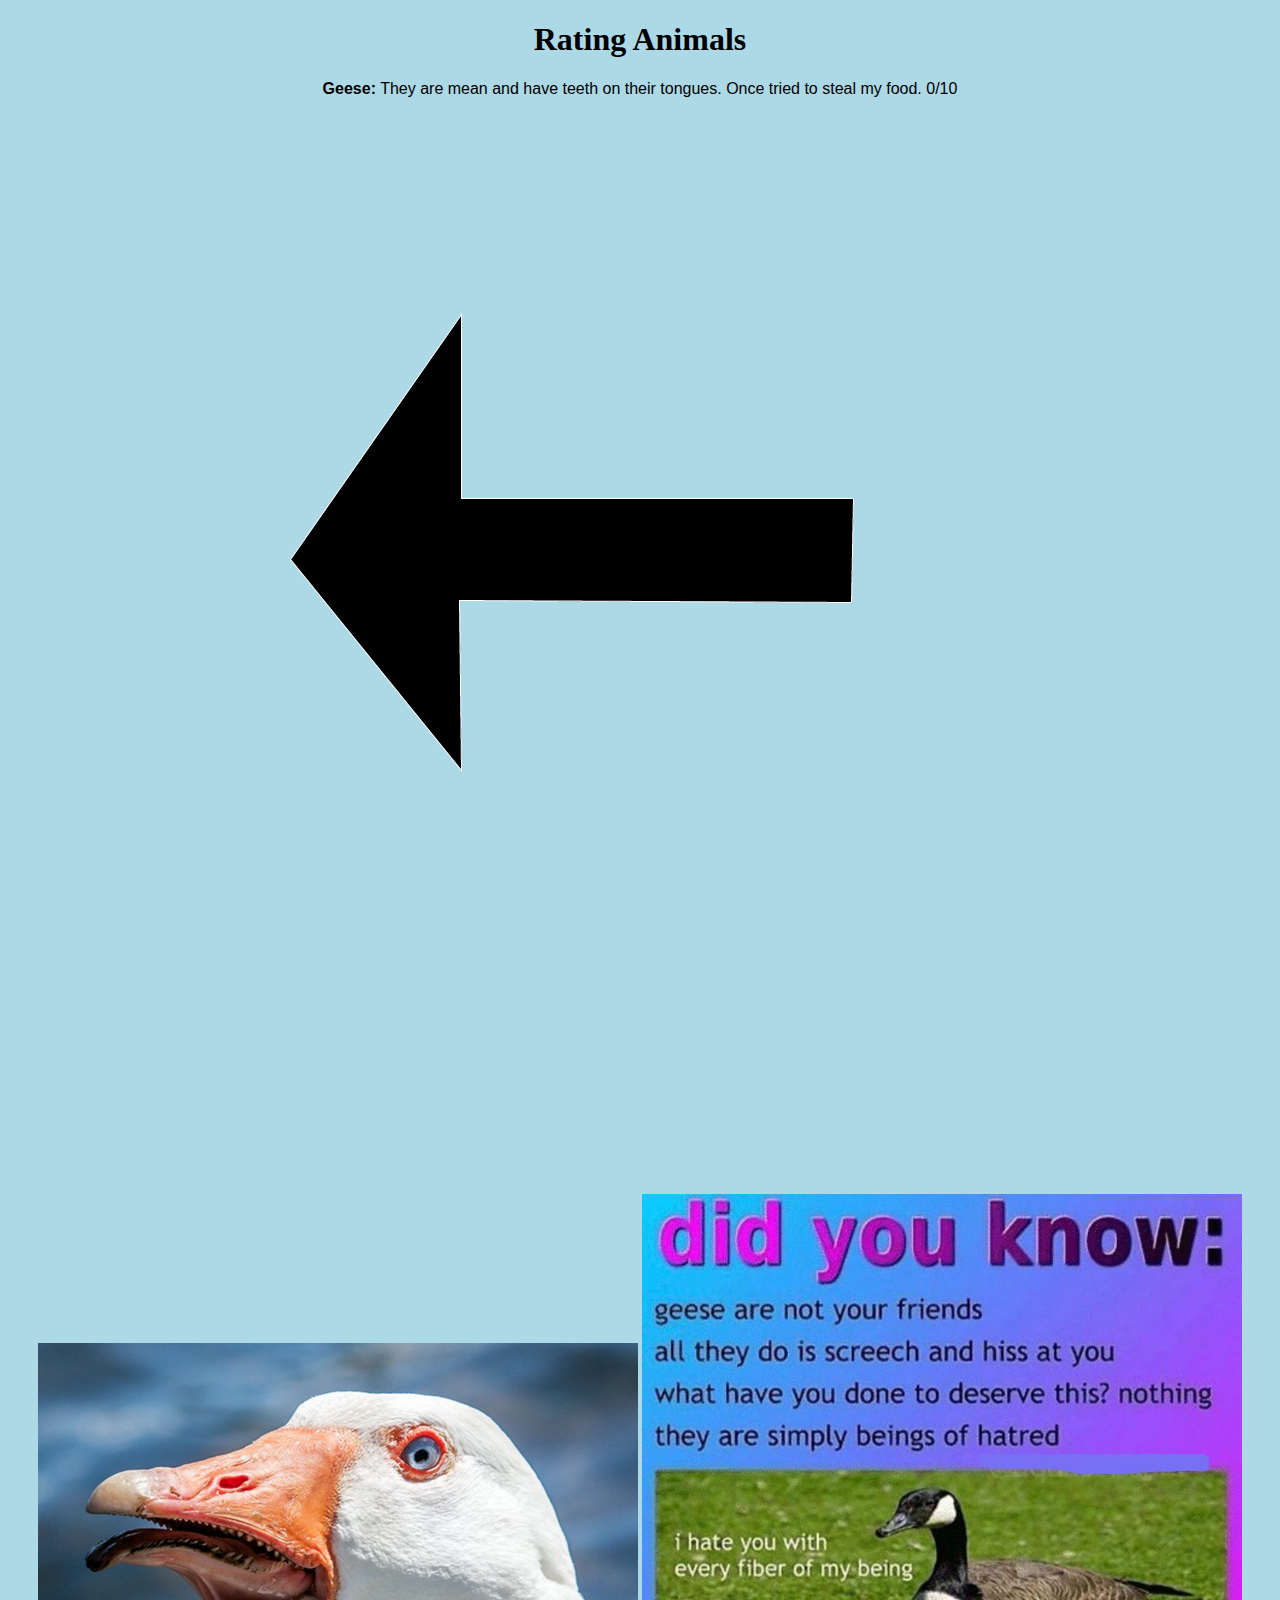
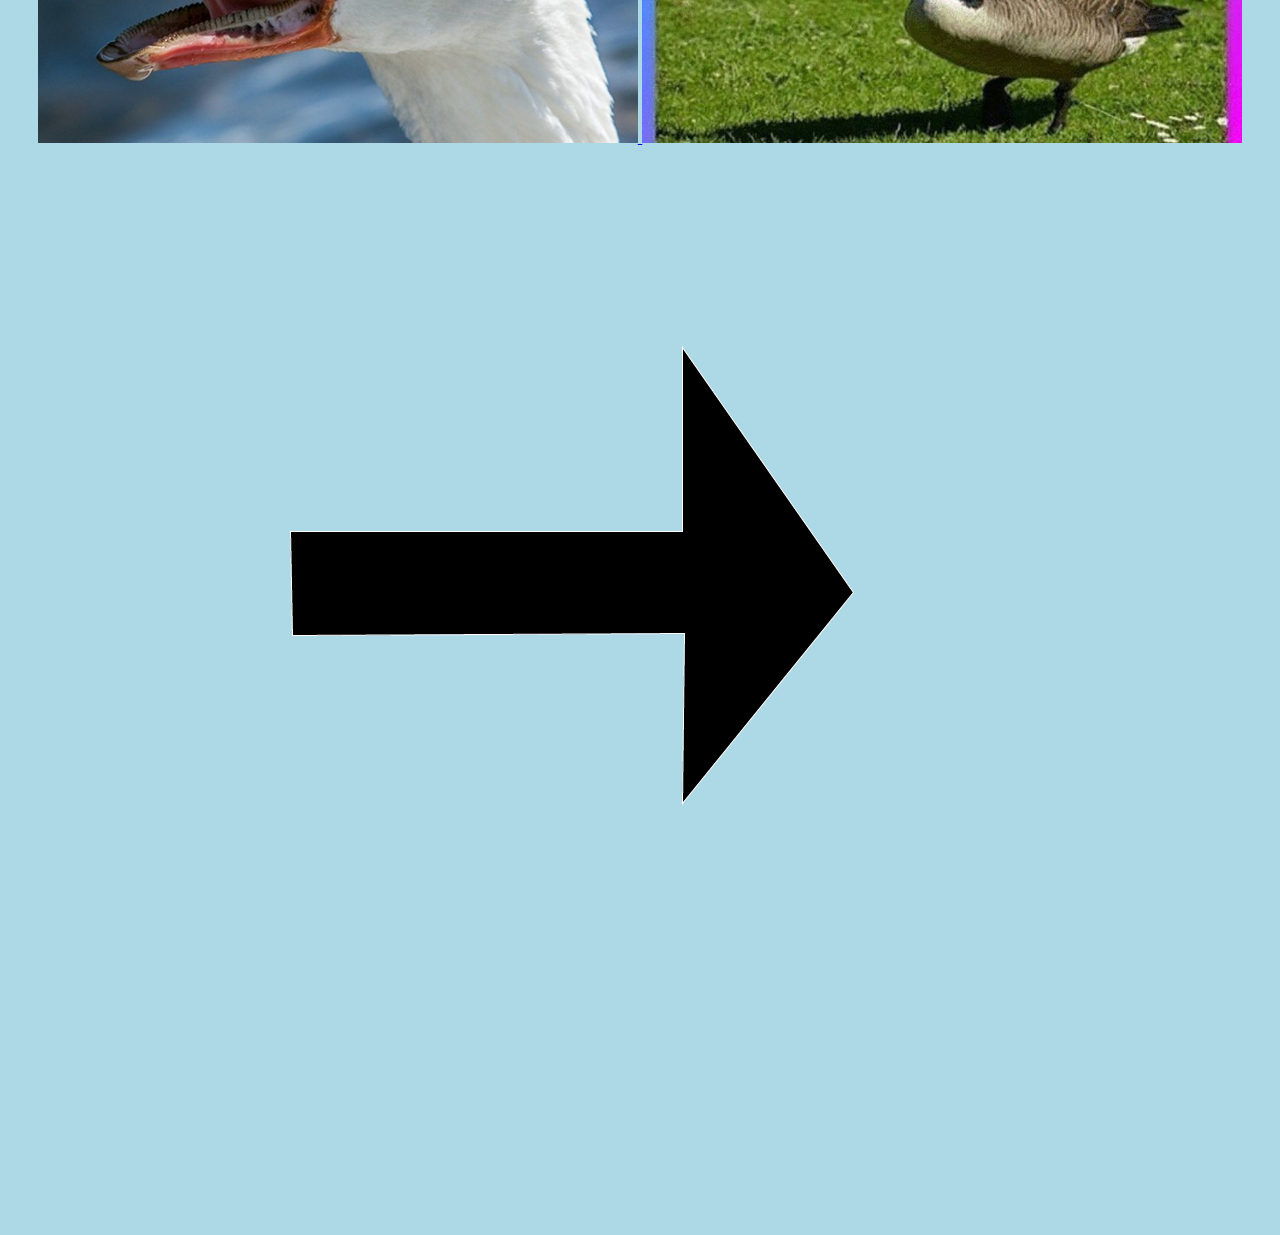
<file: index.html>
<!DOCTYPE html>
<html>
  <head>
    <meta charset="utf-8">
    <meta name="viewport" content="width=device-width">
    <title>Homepage</title>
    <link href="style.css" rel="stylesheet" type="text/css" />
  </head>
<body>
    <div width="900" align="center">
        <h1>Rating Animals</h1>
        <p><strong>Geese:</strong> They are mean and have teeth on their tongues. Once tried to steal my food. 0/10</p>

        <a href="rats.html"><img 
        <img src="animals-images/arrow-left.png" align="top">
        
        <img src="animals-images/geese1.jpeg" width="600">
        <img src="animals-images/geese2.jpg.webp" width="600">
        
        <a href="cats.html"><img src="animals-images/arrow-right.png" align="top"></a>
    </div>
</body>
</html>
</file>
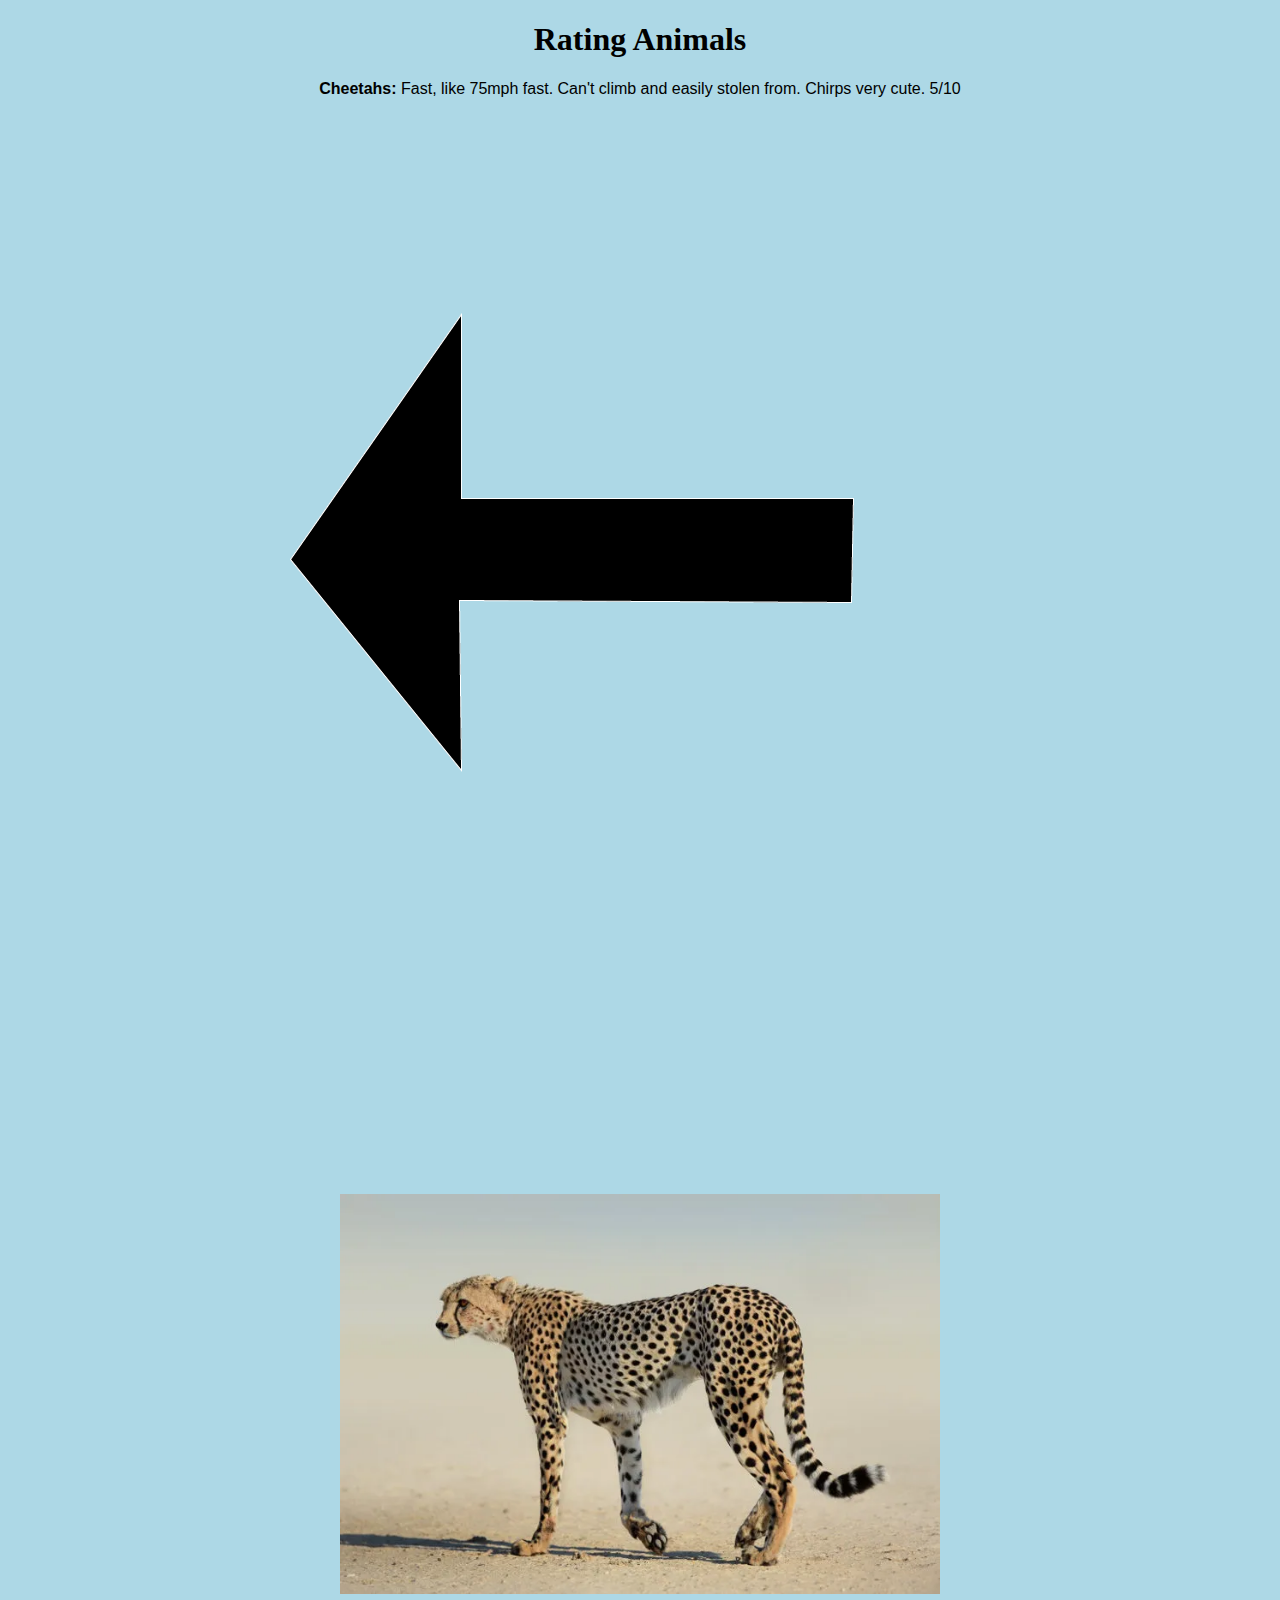
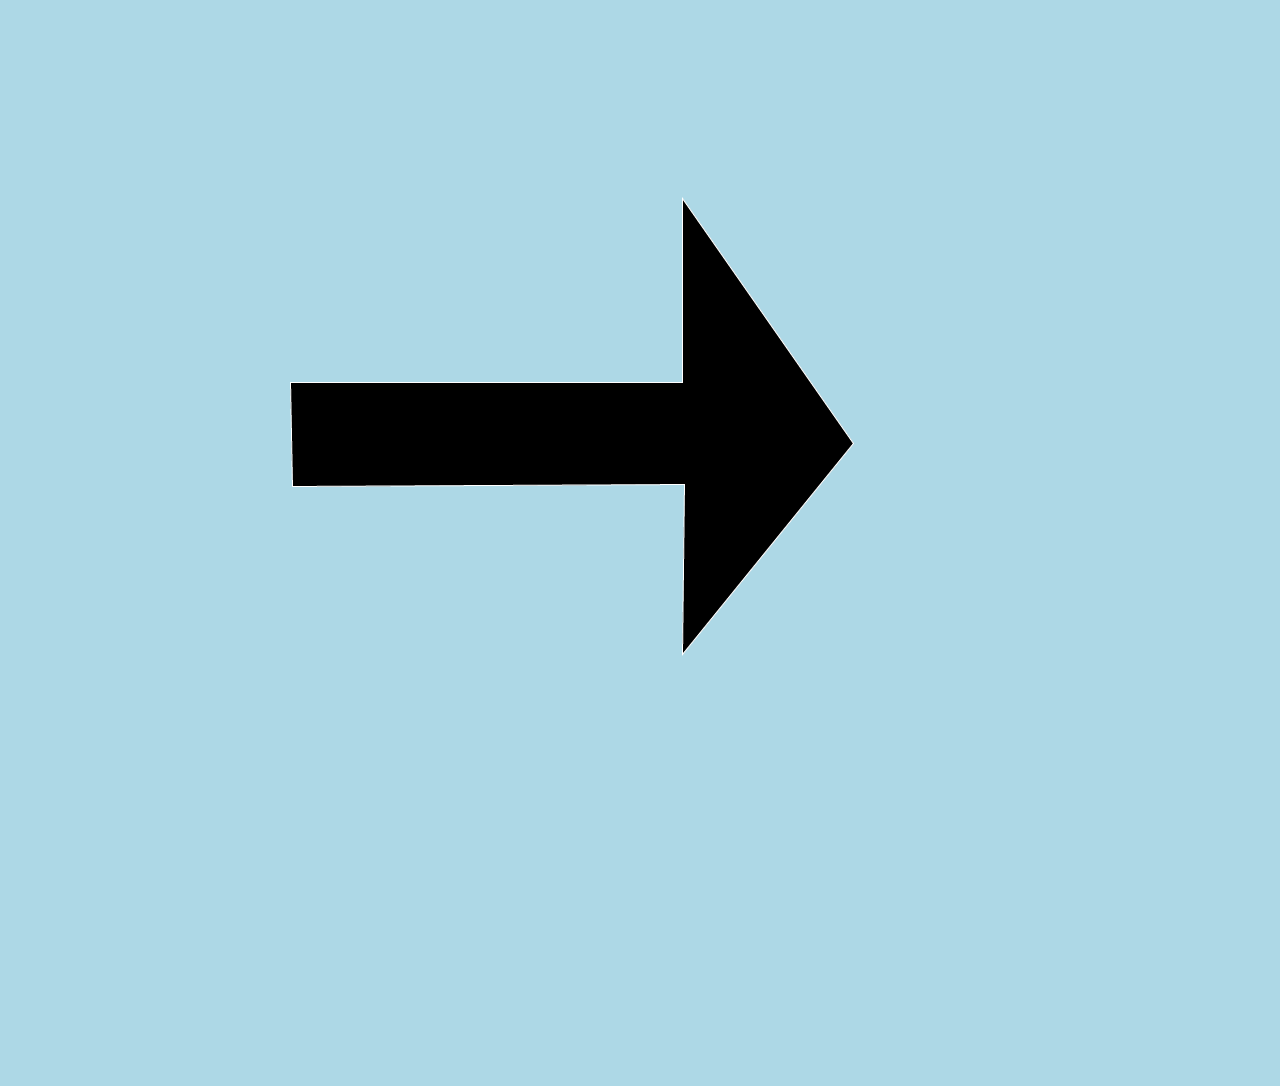
<file: cheetahs.html>
<!DOCTYPE html>
<html>
  <head>
    <meta charset="utf-8">
    <meta name="viewport" content="width=device-width">
    <title>Homepage</title>
    <link href="style.css" rel="stylesheet" type="text/css" />
  </head>
<body>
    <div width="900" align="center">
        <h1>Rating Animals</h1>
        <p><strong>Cheetahs:</strong> Fast, like 75mph fast. Can't climb and easily stolen from. Chirps very cute. 5/10</p>

        <a href="cats.html"><img 
        <img src="animals-images/arrow-left.png" align="top">
        
        <img src="animals-images/cheetah.jpg.webp" width="600">
        
        <a href="dogs.html"><img src="animals-images/arrow-right.png" align="top"></a>
    </div>
</body>
</html>
</file>
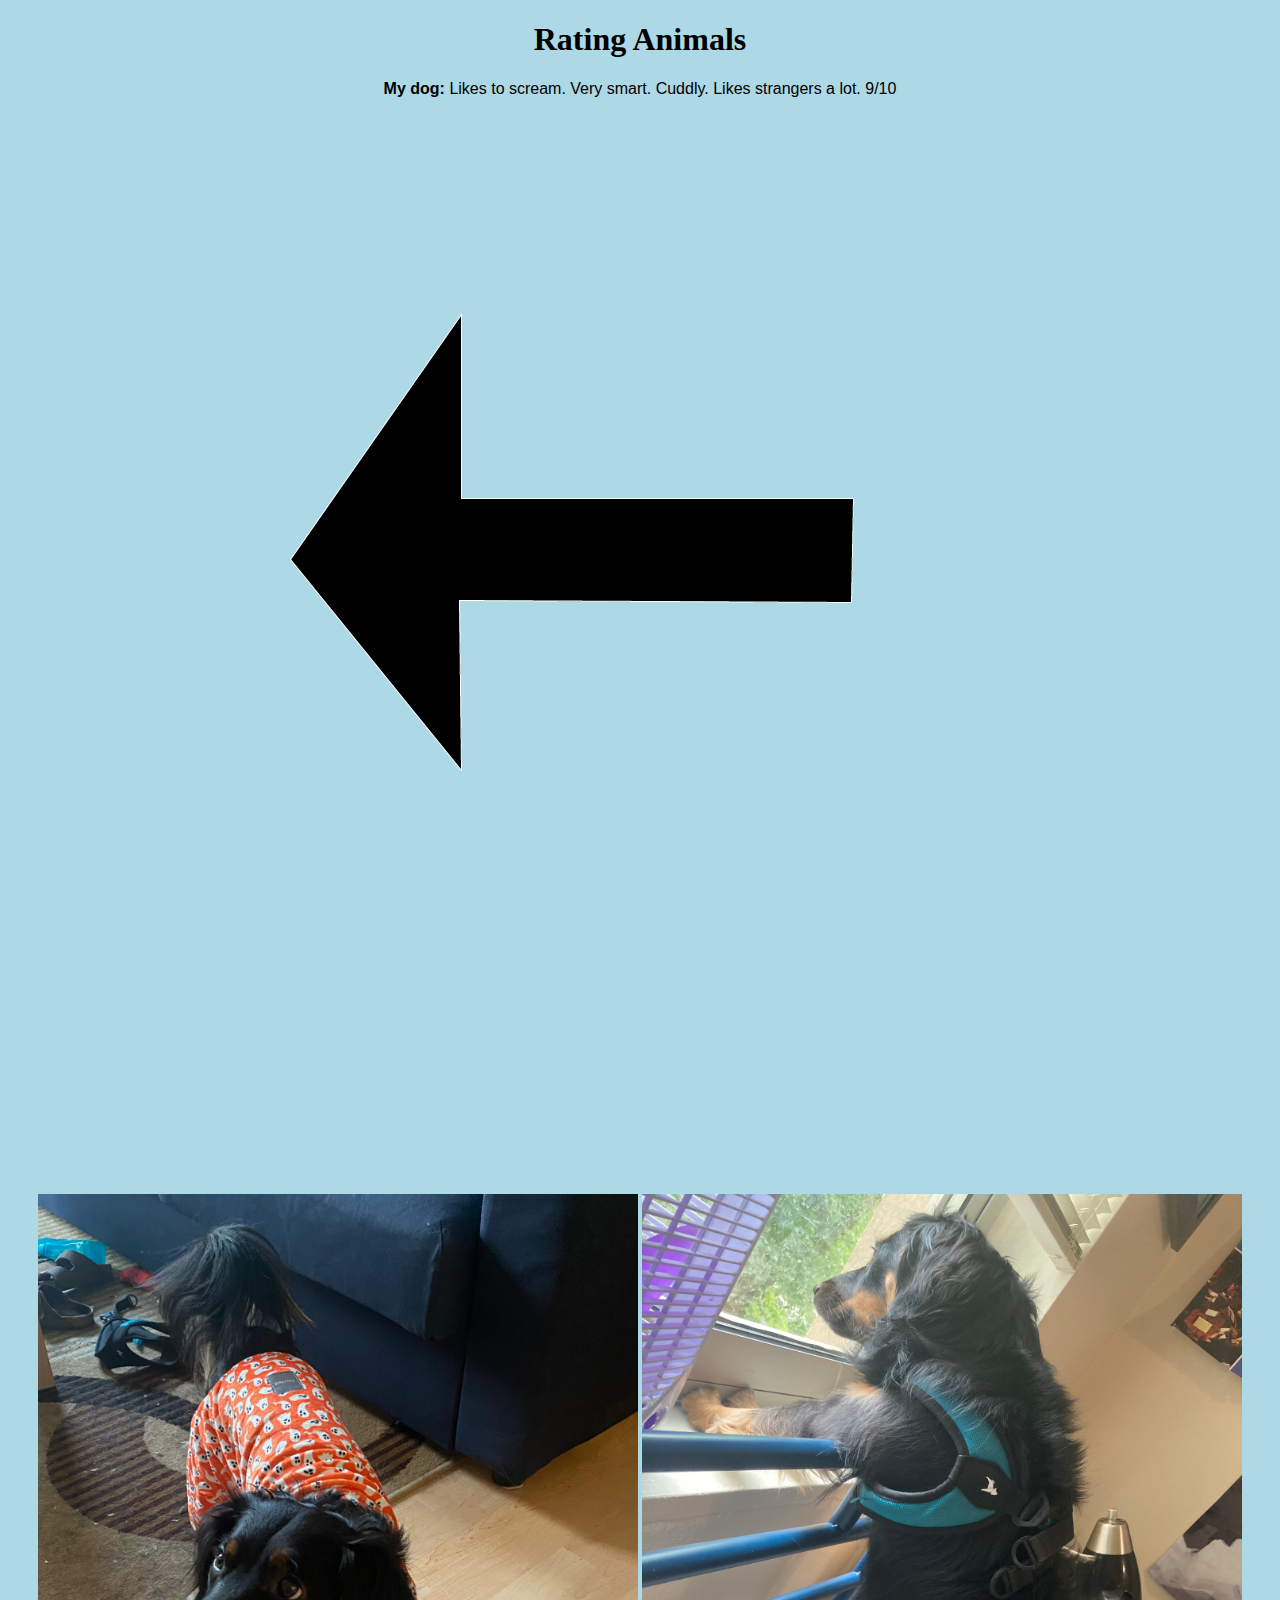
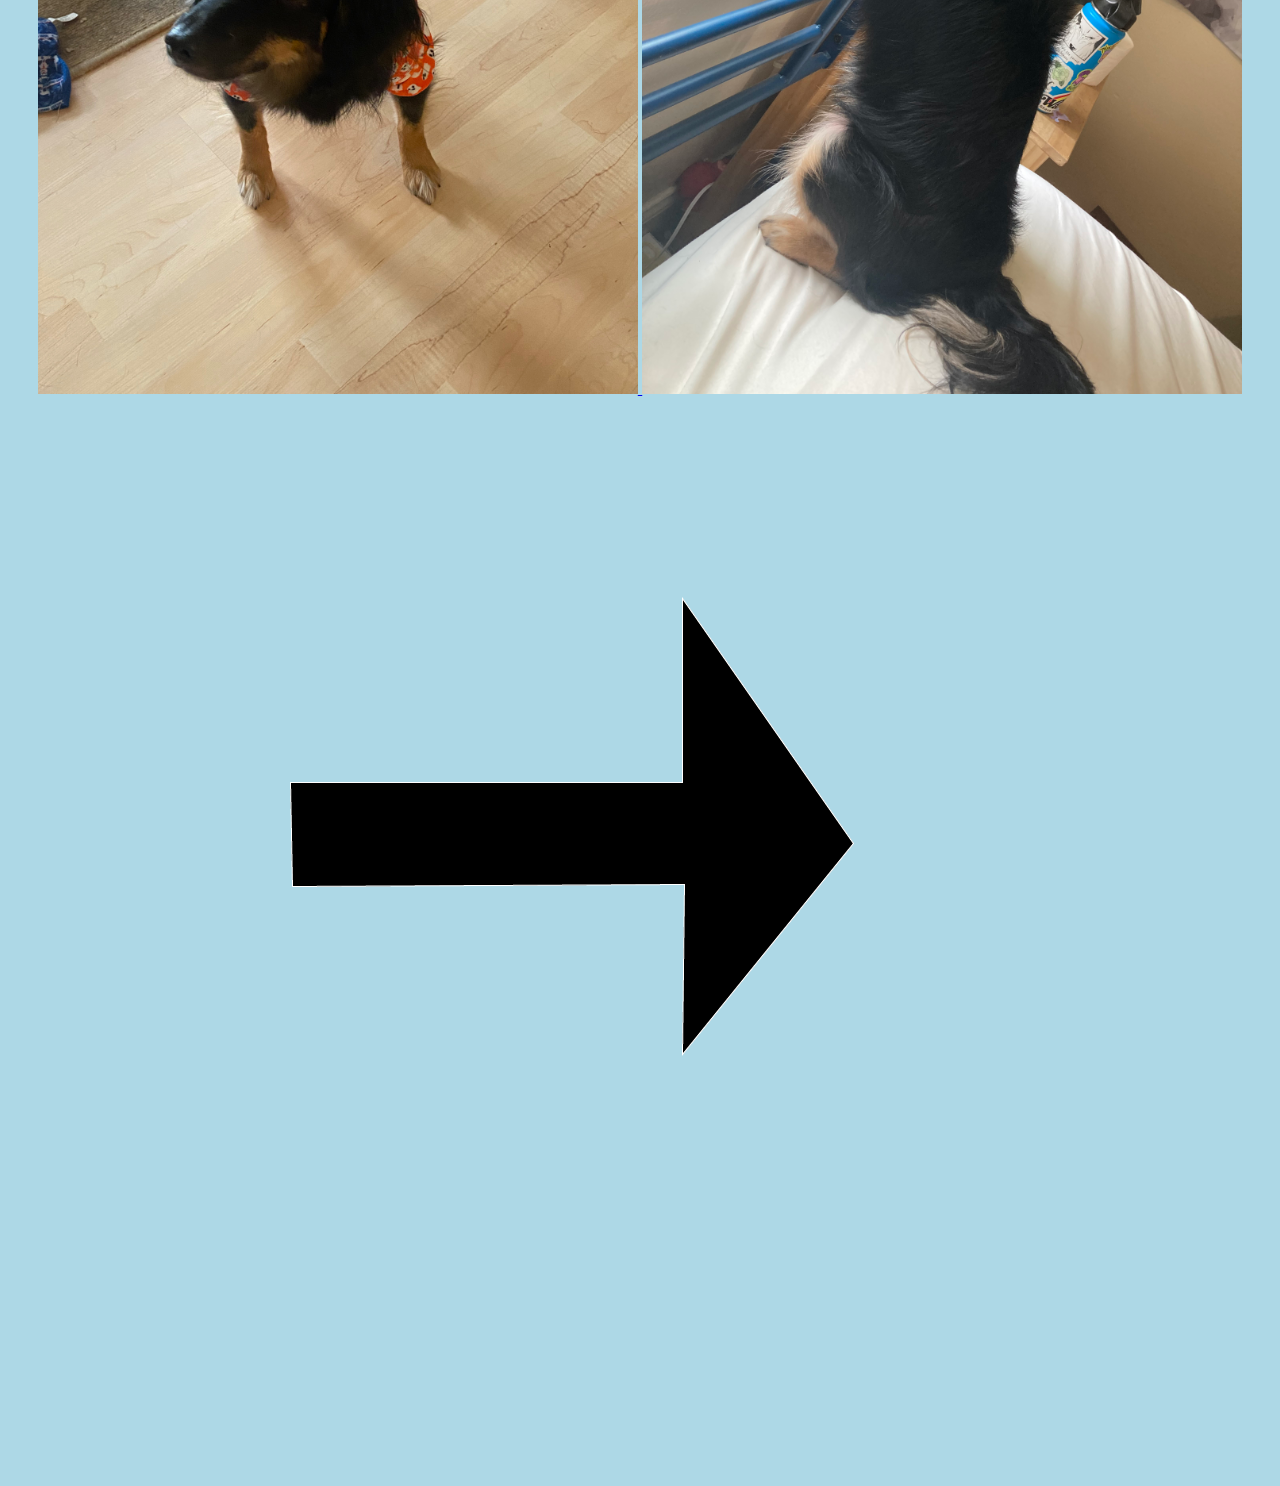
<file: dogs.html>
<!DOCTYPE html>
<html>
  <head>
    <meta charset="utf-8">
    <meta name="viewport" content="width=device-width">
    <title>Homepage</title>
    <link href="style.css" rel="stylesheet" type="text/css" />
  </head>
<body>
    <div width="900" align="center">
        <h1>Rating Animals</h1>
        <p><strong>My dog:</strong> Likes to scream. Very smart. Cuddly. Likes strangers a lot. 9/10</p>

        <a href="cheetahs.html"><img 
        <img src="animals-images/arrow-left.png" align="top">
        
        <img src="animals-images/boo1.jpg" width="600">
        <img src="animals-images/boo2.jpeg" width="600">
        
        <a href="rats.html"><img src="animals-images/arrow-right.png" align="top"></a>
    </div>
</body>
</html>
</file>
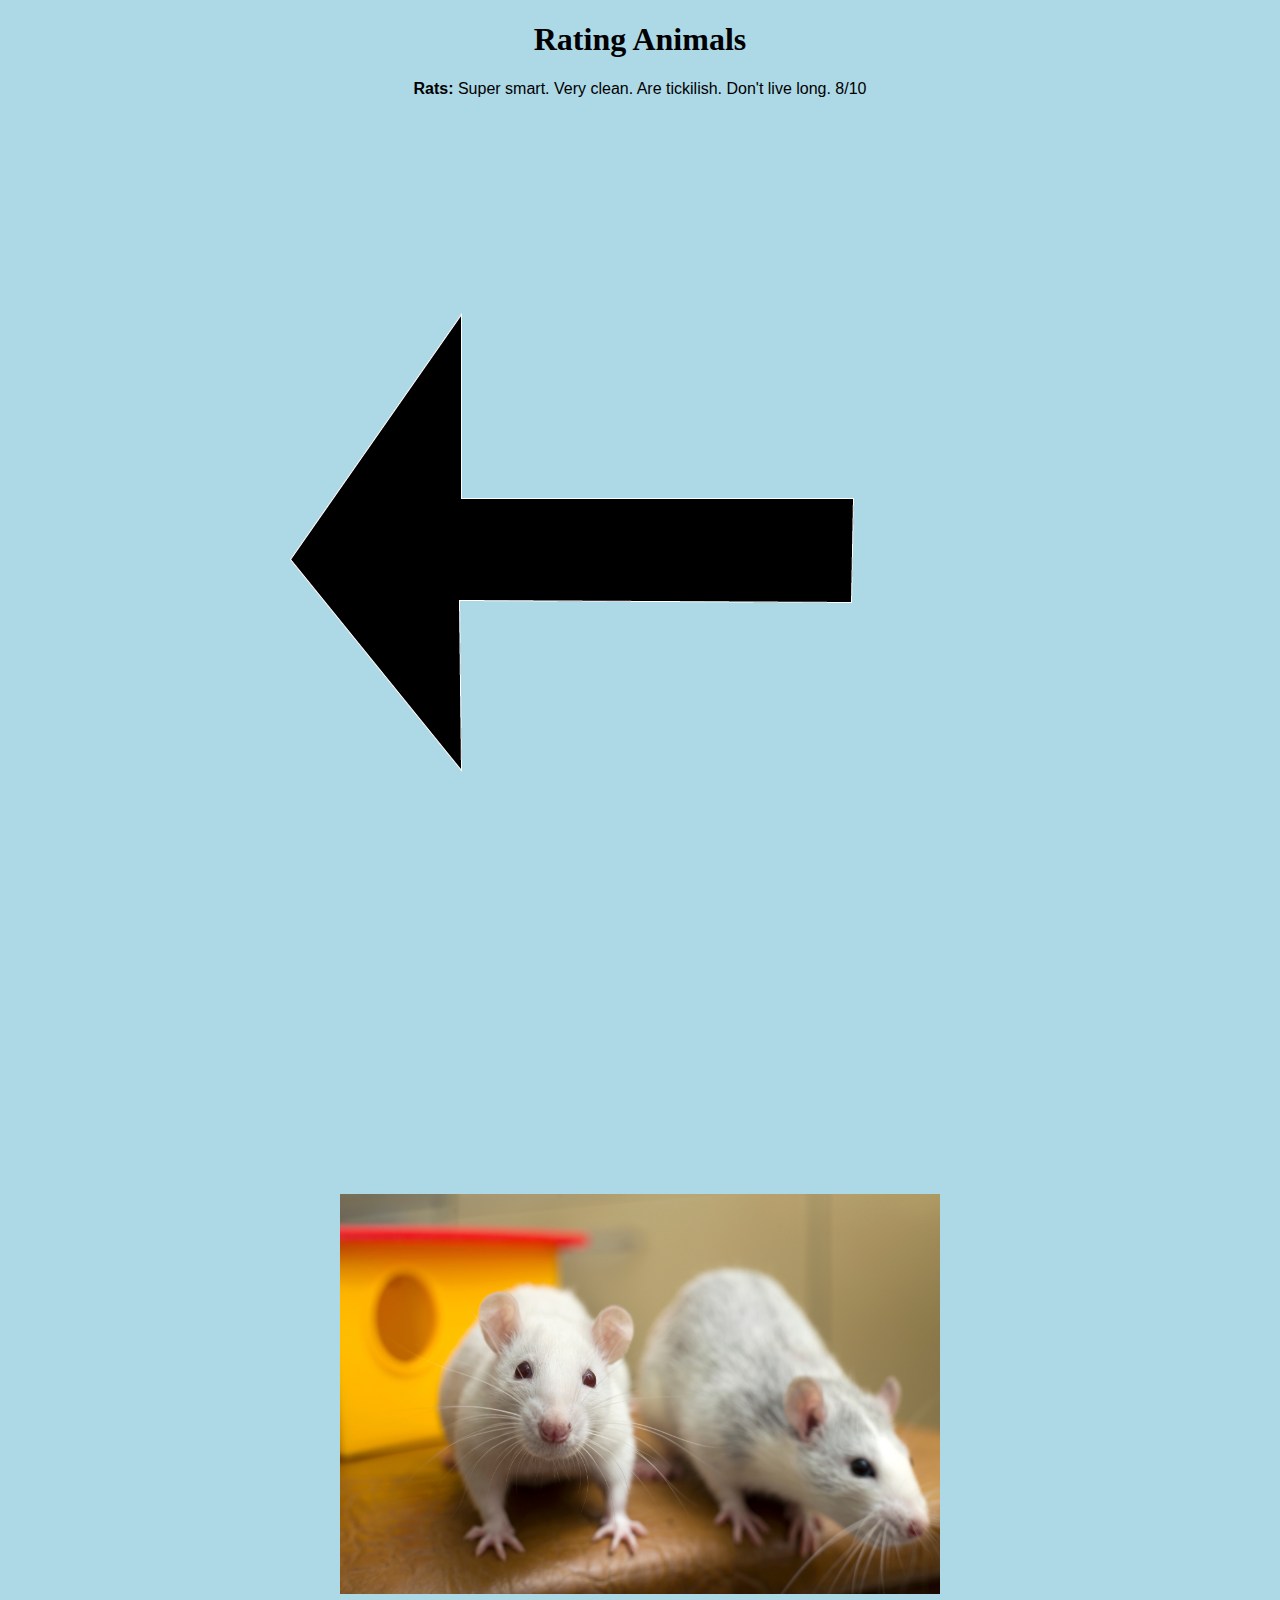
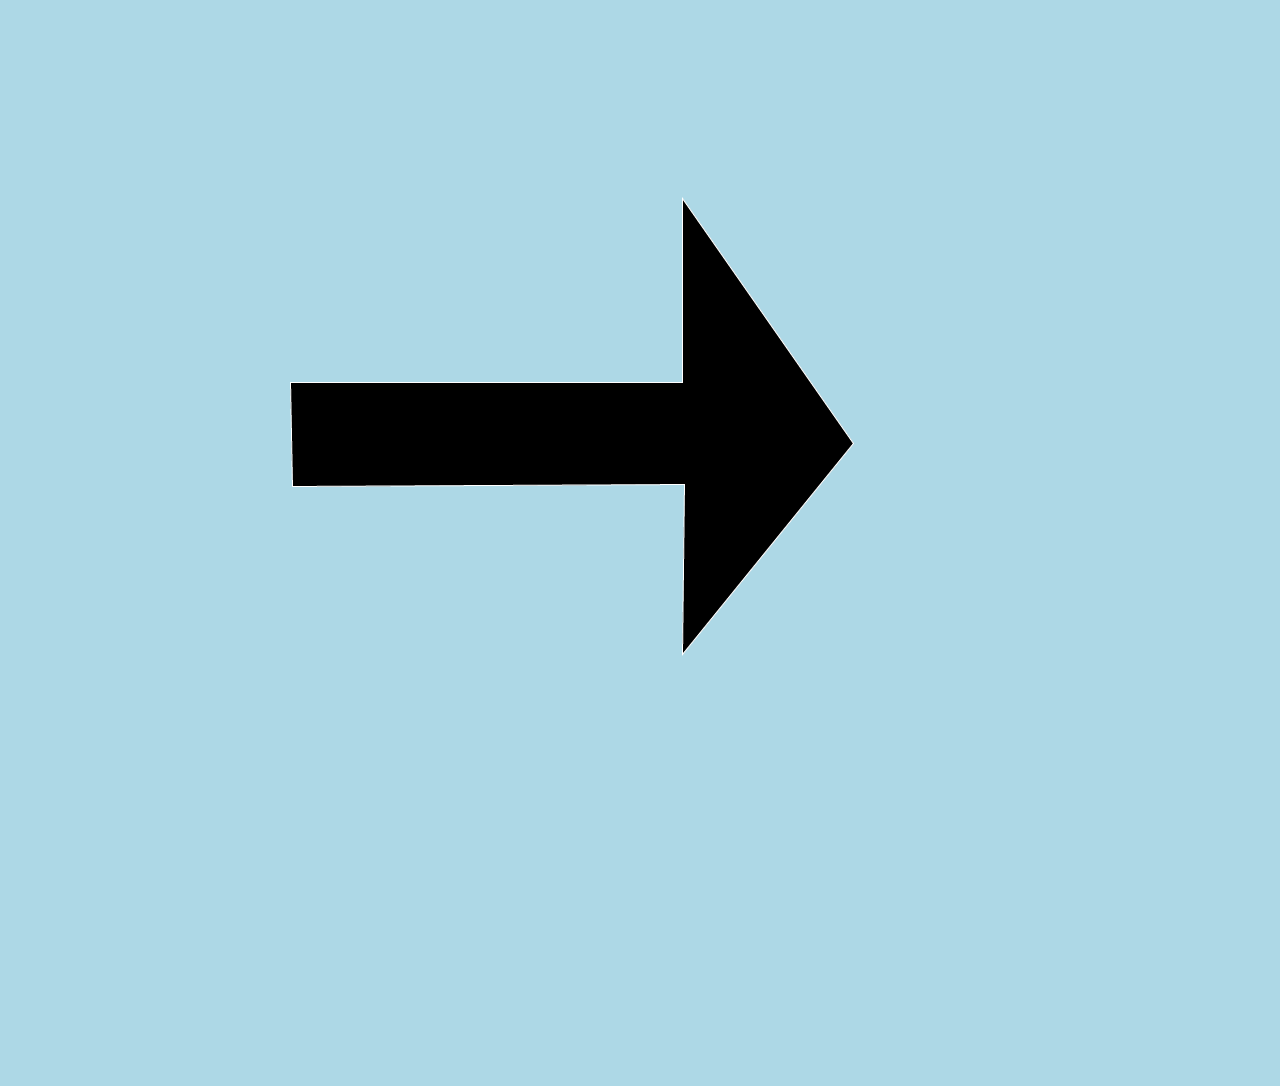
<file: rats.html>
<!DOCTYPE html>
<html>
  <head>
    <meta charset="utf-8">
    <meta name="viewport" content="width=device-width">
    <title>Homepage</title>
    <link href="style.css" rel="stylesheet" type="text/css" />
  </head>
<body>
    <div width="900" align="center">
        <h1>Rating Animals</h1>
        <p><strong>Rats:</strong> Super smart. Very clean. Are tickilish. Don't live long. 8/10</p>

        <a href="dogs.html"><img 
        <img src="animals-images/arrow-left.png" align="top">
        
        <img src="animals-images/rats.jpg" width="600">
        
        <a href="index.html"><img src="animals-images/arrow-right.png" align="top"></a>
    </div>
</body>
</html>
</file>
<file: style.css>
body {
  background-color: lightblue;
    font-family: 'Franklin Gothic Normal', Arial, sans-serif;
}
h1 {
  font-family: Cochin, serif;
}
</file>
